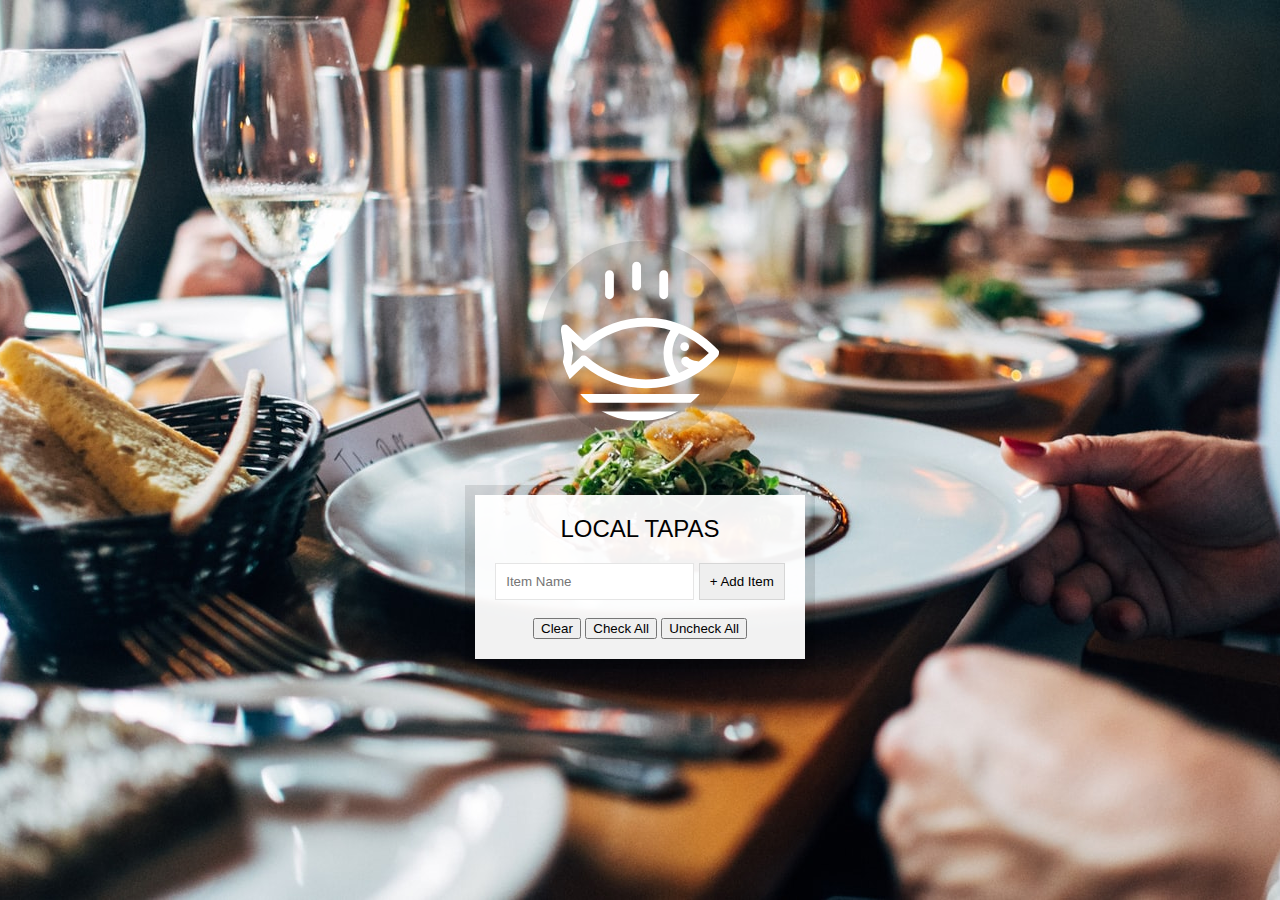
<file: localStorage/index.html>
<!DOCTYPE html>
<html lang="en">
<head>
  <meta charset="UTF-8">
  <title>LocalStorage</title>
  <link rel="stylesheet" href="style.css">
  <style></style>
</head>
<body>
  <!--
      Fish SVG Cred:
      https://thenounproject.com/search/?q=fish&i=589236
   -->

   <svg xmlns="http://www.w3.org/2000/svg" xmlns:xlink="http://www.w3.org/1999/xlink" version="1.1" x="0px" y="0px" viewBox="0 0 512 512" enable-background="new 0 0 512 512" xml:space="preserve"><g><path d="M495.9,425.3H16.1c-5.2,0-10.1,2.9-12.5,7.6c-2.4,4.7-2.1,10.3,0.9,14.6l39,56.4c2.6,3.8,7,6.1,11.6,6.1h401.7   c4.6,0,9-2.3,11.6-6.1l39-56.4c3-4.3,3.3-9.9,0.9-14.6C506,428.2,501.1,425.3,495.9,425.3z M449.4,481.8H62.6L43,453.6H469   L449.4,481.8z"/><path d="M158.3,122c7.8,0,14.1-6.3,14.1-14.1V43.4c0-7.8-6.3-14.1-14.1-14.1c-7.8,0-14.1,6.3-14.1,14.1v64.5   C144.2,115.7,150.5,122,158.3,122z"/><path d="M245.1,94.7c7.8,0,14.1-6.3,14.1-14.1V16.1c0-7.8-6.3-14.1-14.1-14.1C237.3,2,231,8.3,231,16.1v64.5   C231,88.4,237.3,94.7,245.1,94.7z"/><path d="M331.9,122c7.8,0,14.1-6.3,14.1-14.1V43.4c0-7.8-6.3-14.1-14.1-14.1s-14.1,6.3-14.1,14.1v64.5   C317.8,115.7,324.1,122,331.9,122z"/><path d="M9.6,385.2c5.3,2.8,11.8,1.9,16.2-2.2l50.6-47.7c56.7,46.5,126.6,71.9,198.3,71.9c0,0,0,0,0,0   c87.5,0,169.7-36.6,231.4-103.2c5-5.4,5-13.8,0-19.2c-61.8-66.5-144-103.2-231.4-103.2c-72,0-142.2,25.6-199,72.5l-50-47.1   c-4.4-4.1-10.9-5-16.2-2.2c-5.3,2.8-8.3,8.7-7.4,14.6l11.6,75L2.2,370.6C1.3,376.5,4.2,382.4,9.6,385.2z M380.9,230.8   c34.9,14.3,67.2,35.7,95.3,63.6c-10.1,10-20.8,19.2-31.9,27.5c-22.4-3.3-29.6-8.8-30.7-9.7c-4-5.7-11.8-7.7-18.1-4.4   c-6.9,3.6-9.5,12.2-5.9,19.1c1.9,3.5,7.3,10.3,22.4,16c-10.1,5.7-20.5,10.7-31.1,15.1C352.4,320.2,352.4,268.6,380.9,230.8z    M36.3,255.6l29.4,27.7c5.3,5,13.6,5.1,19.1,0.3c53.2-47.6,120.7-73.7,190-73.7c26.9,0,53.2,3.9,78.5,11.3   c-29.3,44.6-29.3,102,0,146.6c-25.3,7.4-51.6,11.3-78.5,11.3c-69,0-136.3-26-189.4-73.2c-2.7-2.4-13.4-6.3-19.1,0.3l-30.1,28.3   l5.7-40C42.2,293,36.3,255.6,36.3,255.6z"/><circle cx="398.8" cy="273.8" r="14.1"/></g></svg>

  <div class="wrapper">
    <h2>LOCAL TAPAS</h2>
    <p></p>
    <ul class="plates">
      <li>Loading Tapas...</li>
    </ul>
    <form class="add-items">
      <input type="text" name="item" placeholder="Item Name" required>
      <input type="submit" value="+ Add Item">
    </form>
    <br/>
    <div>
      <button name="clear">Clear</button>
      <button name="checkall">Check All</button>
      <button name="uncheckall">Uncheck All</button>
    </div>
  </div>

<script>
  const addItems = document.querySelector('.add-items');
  const itemsList = document.querySelector('.plates');
  const clearBtn = document.querySelector('button[name=clear]');
  const checkAllBtn = document.querySelector('button[name=checkall]');
  const unCheckAllBtn = document.querySelector('button[name=uncheckall]');
  const items = JSON.parse(localStorage.getItem('items')) || [];
  console.log(clearBtn);

  function addItem(e){
    e.preventDefault();
    const text = (this.querySelector('[name=item]')).value;
    const item = {
      text,
      done: true
    }
    items.push(item);
    populateList(items, itemsList);
    localStorage.setItem('items', JSON.stringify(items));
    this.reset();
  }

  function toggleDone(e) {
    if(!e.target.matches('input')) return;
    const el = e.target;
    const index = el.dataset.index;
    items[index].done = !items[index].done;
    localStorage.setItem('items', JSON.stringify(items));
    populateList(items, itemsList);
  }

  function populateList(plates = [], platesList){
    platesList.innerHTML = plates.map((plate, i) => {
      return `
      <li>
        <input type="checkbox" data-index=${i} id="item${i}" ${plate.done? 'checked':null}>
        <label for="item${i}">${plate.text}</label>
      </li>
      `
    }).join('');
  }

  function clear() {
    items.splice(0, items.length);
    localStorage.setItem('items', JSON.stringify(items));
    populateList(items, itemsList);
  }

  function checkAll() {
    items.forEach(i => {
      i.done = true;
    })
    localStorage.setItem('items', JSON.stringify(items));
    populateList(items, itemsList);
  }

  function uncheckAll() {
    items.forEach(i => {
      i.done = false;
    })
    localStorage.setItem('items', JSON.stringify(items));
    populateList(items, itemsList);
  }

  clearBtn.addEventListener('click', clear);
  checkAllBtn.addEventListener('click', checkAll);
  unCheckAllBtn.addEventListener('click', uncheckAll);    
  addItems.addEventListener('submit', addItem);
  itemsList.addEventListener('click', toggleDone);
  populateList(items, itemsList)

</script>


</body>
</html>
</file>
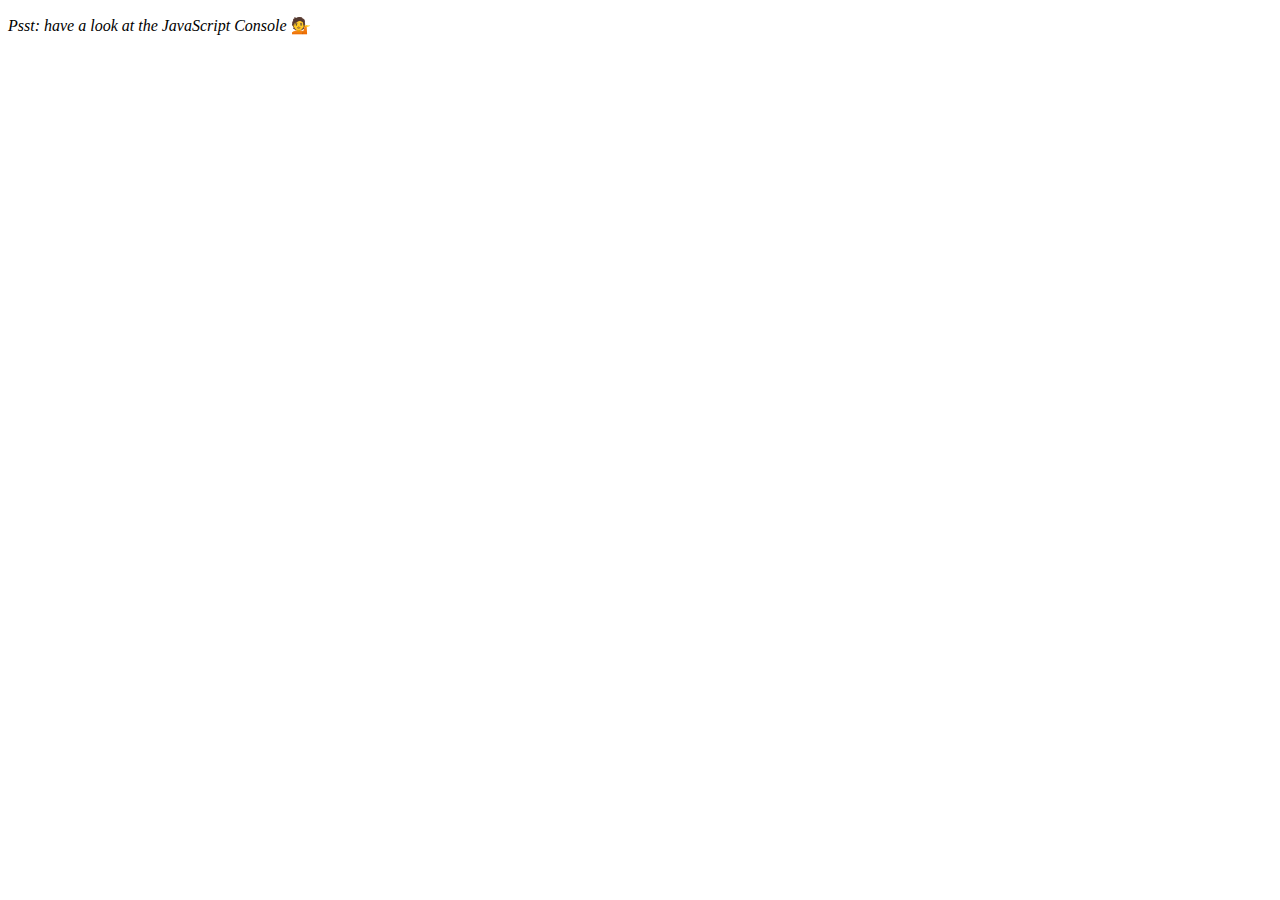
<file: array.html>
<!DOCTYPE html>
<html lang="en">
<head>
  <meta charset="UTF-8">
  <title>Array Cardio 💪</title>
</head>
<body>
  <p><em>Psst: have a look at the JavaScript Console</em> 💁</p>
  <script>
    // Some data we can work with

    const inventors = [
      { first: 'Albert', last: 'Einstein', year: 1879, passed: 1955 },
      { first: 'Isaac', last: 'Newton', year: 1643, passed: 1727 },
      { first: 'Galileo', last: 'Galilei', year: 1564, passed: 1642 },
      { first: 'Marie', last: 'Curie', year: 1867, passed: 1934 },
      { first: 'Johannes', last: 'Kepler', year: 1571, passed: 1630 },
      { first: 'Nicolaus', last: 'Copernicus', year: 1473, passed: 1543 },
      { first: 'Max', last: 'Planck', year: 1858, passed: 1947 },
      { first: 'Katherine', last: 'Blodgett', year: 1898, passed: 1979 },
      { first: 'Ada', last: 'Lovelace', year: 1815, passed: 1852 },
      { first: 'Sarah E.', last: 'Goode', year: 1855, passed: 1905 },
      { first: 'Lise', last: 'Meitner', year: 1878, passed: 1968 },
      { first: 'Hanna', last: 'Hammarström', year: 1829, passed: 1909 }
    ];

    const people = [
      'Bernhard, Sandra', 'Bethea, Erin', 'Becker, Carl', 'Bentsen, Lloyd', 'Beckett, Samuel', 'Blake, William', 'Berger, Ric', 'Beddoes, Mick', 'Beethoven, Ludwig',
      'Belloc, Hilaire', 'Begin, Menachem', 'Bellow, Saul', 'Benchley, Robert', 'Blair, Robert', 'Benenson, Peter', 'Benjamin, Walter', 'Berlin, Irving',
      'Benn, Tony', 'Benson, Leana', 'Bent, Silas', 'Berle, Milton', 'Berry, Halle', 'Biko, Steve', 'Beck, Glenn', 'Bergman, Ingmar', 'Black, Elk', 'Berio, Luciano',
      'Berne, Eric', 'Berra, Yogi', 'Berry, Wendell', 'Bevan, Aneurin', 'Ben-Gurion, David', 'Bevel, Ken', 'Biden, Joseph', 'Bennington, Chester', 'Bierce, Ambrose',
      'Billings, Josh', 'Birrell, Augustine', 'Blair, Tony', 'Beecher, Henry', 'Biondo, Frank'
    ];
    
    // Array.prototype.filter()
    // 1. Filter the list of inventors for those who were born in the 1500's
    var filterResults = inventors.filter(p => p.year > 1500 && p.year < 1600 )

    // Array.prototype.map()
    // 2. Give us an array of the inventors first and last names
    var mapResults = inventors.map(p => `${p.first} ${p.last}`)

    // Array.prototype.sort()
    // 3. Sort the inventors by birthdate, oldest to youngest
    var sortResults = inventors.sort(function (a, b) {
        return b.year - a.year;
    })

    // Array.prototype.reduce()
    // 4. How many years did all the inventors live all together?

    var reduceResults = inventors.reduce((acc, curr) => {
        return acc + (curr.passed - curr.year);
    }, 0);

    // 5. Sort the inventors by years lived
    var sortbyyearsResults = inventors.sort(function (a, b) {
        return (b.passed - b.year) - (a.passed - a.year);
    })

    // 6. create a list of Boulevards in Paris that contain 'de' anywhere in the name
    // https://en.wikipedia.org/wiki/Category:Boulevards_in_Paris
    // const category = document.querySelector('.mw-category');
    // const links = [...category.querySelectorAll('a')];
    // const des = links.filter(i => i.textContent.includes('de'))


    // 7. sort Exercise
    // Sort the people alphabetically by last name
    var sortpeopleResults = people.sort((a, b) => {
       //return a.split(', ')[0] - b.split(', ')[0];
       const [blast, bfirst] = b.split(', ');
       const [alast, afirst] = a.split(', ');
       return blast > alast? 1:-1;
   
    })

    // 8. Reduce Exercise
    // Sum up the instances of each of these
    const data = ['car', 'car', 'truck', 'truck', 'bike', 'walk', 'car', 'van', 'bike', 'walk', 'car', 'van', 'car', 'truck' ];
    const lastOne = data.reduce((dic, item) => {
        if (item in dic) {
          dic[item] += 1
        } else {
          dic[item] = 1
        }
        return dic;
    },{});
  </script>
</body>
</html>
</file>
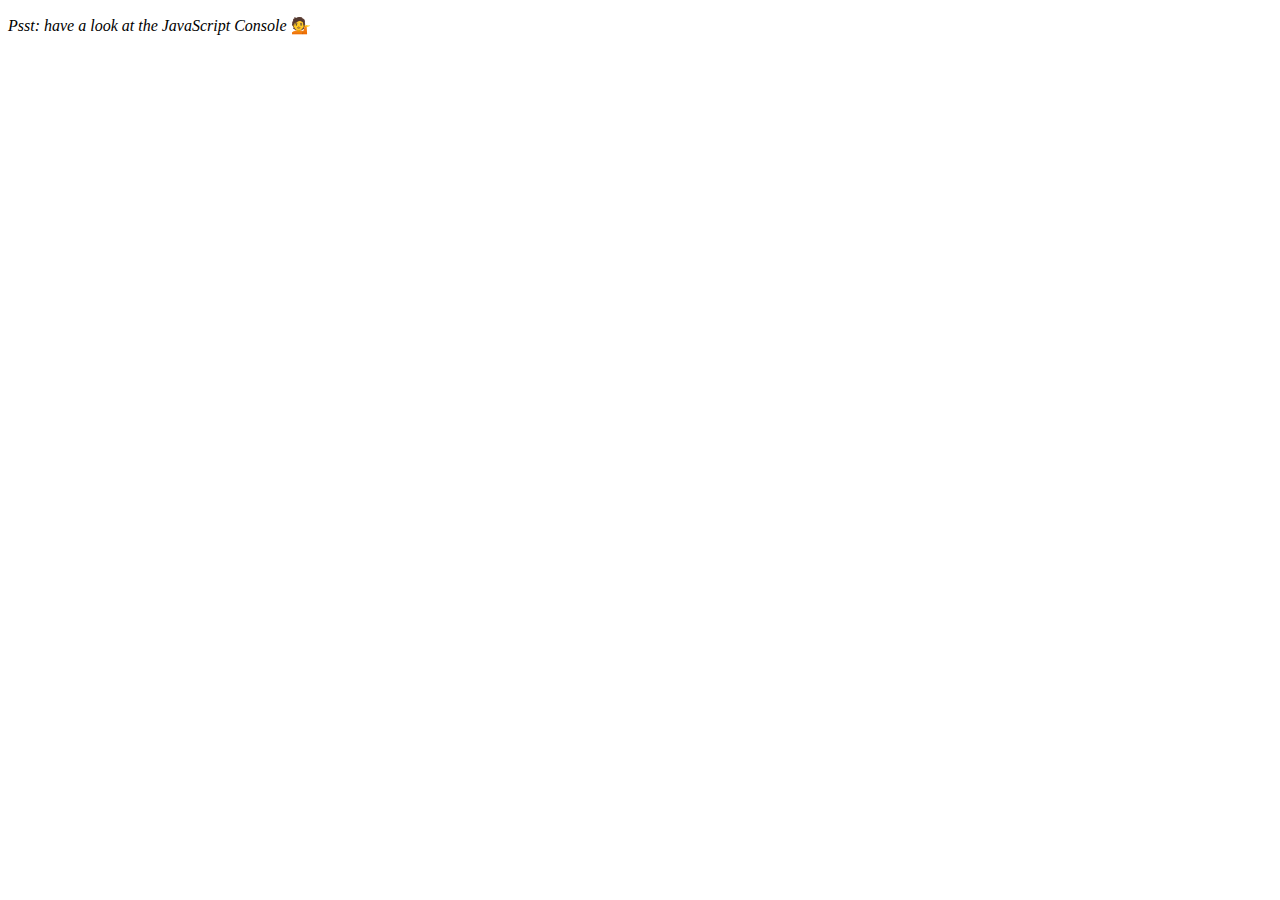
<file: arraySecond.html>
<!DOCTYPE html>
<html lang="en">
<head>
  <meta charset="UTF-8">
  <title>Array Cardio 💪💪</title>
</head>
<body>
  <p><em>Psst: have a look at the JavaScript Console</em> 💁</p>
  <script>
    // ## Array Cardio Day 2

    const people = [
      { name: 'Wes', year: 1988 },
      { name: 'Kait', year: 1986 },
      { name: 'Irv', year: 1970 },
      { name: 'Lux', year: 2015 }
    ];

    const comments = [
      { text: 'Love this!', id: 523423 },
      { text: 'Super good', id: 823423 },
      { text: 'You are the best', id: 2039842 },
      { text: 'Ramen is my fav food ever', id: 123523 },
      { text: 'Nice Nice Nice!', id: 542328 }
    ];

    // Some and Every Checks
    // Array.prototype.some() // is at least one person 19 or older?
    // Array.prototype.every() // is everyone 19 or older?
    
    people.some(p => (new Date().getFullYear() - p.year) >= 19);
    people.every(p => (new Date().getFullYear() - p.year) >= 19);

    // Array.prototype.find()
    // Find is like filter, but instead returns just the one you are looking for
    // find the comment with the ID of 823423
    const found = comments.find(c => c.id == '823423');

    // Array.prototype.findIndex()
    // Find the comment with this ID
    // delete the comment with the ID of 823423
    const findByIndex = comments.findIndex(c => c.id == '823423');
    comments.splice(findByIndex, 1);
    // Alternatively
    const newComments = [
        ...comments.slice(0, findByIndex),
        ...comments.slice(findByIndex + 1)
    ]
    console.log(newComments);

  </script>
</body>
</html>
</file>
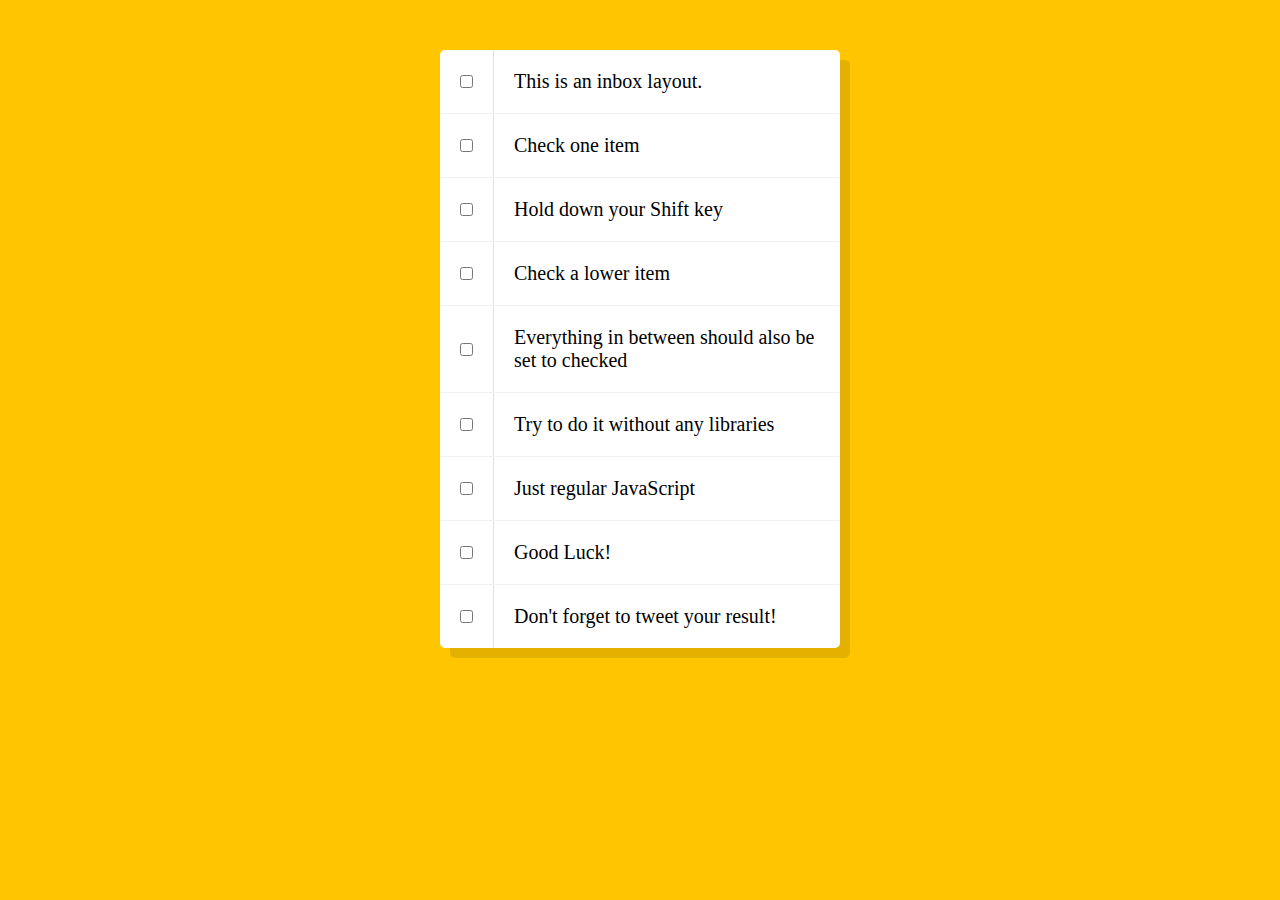
<file: checkBoxes.html>
<!DOCTYPE html>
<html lang="en">
<head>
  <meta charset="UTF-8">
  <title>Hold Shift to Check Multiple Checkboxes</title>
</head>
<body>
  <style>

    html {
      font-family: sans-serif;
      background: #ffc600;
    }

    .inbox {
      max-width: 400px;
      margin: 50px auto;
      background: white;
      border-radius: 5px;
      box-shadow: 10px 10px 0 rgba(0,0,0,0.1);
    }

    .item {
      display: flex;
      align-items: center;
      border-bottom: 1px solid #F1F1F1;
    }

    .item:last-child {
      border-bottom: 0;
    }

    input:checked + p {
      background: #F9F9F9;
      text-decoration: line-through;
    }

    input[type="checkbox"] {
      margin: 20px;
    }

    p {
      margin: 0;
      padding: 20px;
      transition: background 0.2s;
      flex: 1;
      font-family:'helvetica neue';
      font-size: 20px;
      font-weight: 200;
      border-left: 1px solid #D1E2FF;
    }
  </style>
   <!--
   The following is a common layout you would see in an email client.
   When a user clicks a checkbox, holds Shift, and then clicks another checkbox a few rows down, all the checkboxes inbetween those two checkboxes should be checked.
  -->
  <div class="inbox">
    <div class="item">
      <input type="checkbox">
      <p>This is an inbox layout.</p>
    </div>
    <div class="item">
      <input type="checkbox">
      <p>Check one item</p>
    </div>
    <div class="item">
      <input type="checkbox">
      <p>Hold down your Shift key</p>
    </div>
    <div class="item">
      <input type="checkbox">
      <p>Check a lower item</p>
    </div>
    <div class="item">
      <input type="checkbox">
      <p>Everything in between should also be set to checked</p>
    </div>
    <div class="item">
      <input type="checkbox">
      <p>Try to do it without any libraries</p>
    </div>
    <div class="item">
      <input type="checkbox">
      <p>Just regular JavaScript</p>
    </div>
    <div class="item">
      <input type="checkbox">
      <p>Good Luck!</p>
    </div>
    <div class="item">
      <input type="checkbox">
      <p>Don't forget to tweet your result!</p>
    </div>
  </div>

<script>
const checkBoxes = document.querySelectorAll('.inbox input[type="checkbox"]');
let lastChecked;

function handleCheck(e){
  let inBetween = false;
  if(e.shiftKey && this.checked) {
    checkBoxes.forEach(checkbox => {
      if(checkbox === this || checkbox === lastChecked) {
        inBetween = !inBetween;
      }

      if(inBetween) {
        checkbox.checked = true;
      }
    });
  }
  lastChecked = this;
}

checkBoxes.forEach(checkbox => checkbox.addEventListener(
  'click', handleCheck
))
</script>
</body>
</html>
</file>
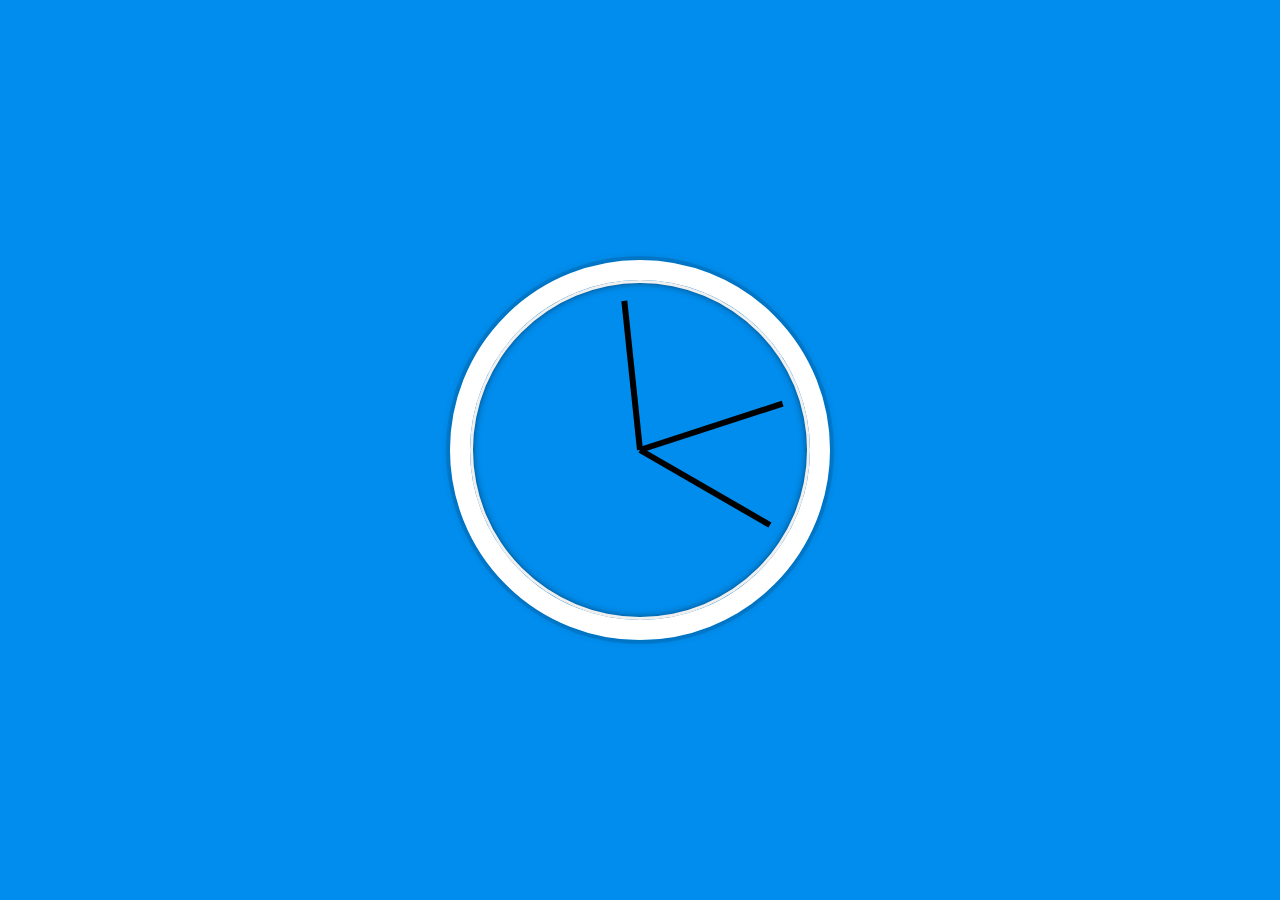
<file: clock.html>
<!DOCTYPE html>
<html lang="en">
<head>
  <meta charset="UTF-8">
  <title>JS + CSS Clock</title>
</head>
<body>
  
    <div class="clock">
      <div class="clock-face">
        <div class="hand hour-hand"></div>
        <div class="hand min-hand"></div>
        <div class="hand second-hand"></div>
      </div>
    </div>


  <style>
    html {
      background: #018DED url(https://unsplash.it/1500/1000?image=881&blur=5);
      background-size: cover;
      font-family: 'helvetica neue';
      text-align: center;
      font-size: 10px;
    }

    body {
      margin: 0;
      font-size: 2rem;
      display: flex;
      flex: 1;
      min-height: 100vh;
      align-items: center;
    }

    .clock {
      width: 30rem;
      height: 30rem;
      border: 20px solid white;
      border-radius: 50%;
      margin: 50px auto;
      position: relative;
      padding: 2rem;
      box-shadow:
        0 0 0 4px rgba(0,0,0,0.1),
        inset 0 0 0 3px #EFEFEF,
        inset 0 0 10px black,
        0 0 10px rgba(0,0,0,0.2);
    }

    .clock-face {
      position: relative;
      width: 100%;
      height: 100%;
      transform: translateY(-3px); /* account for the height of the clock hands */
    }

    .hand {
      width: 50%;
      height: 6px;
      background: black;
      position: absolute;
      top: 50%;
      transform-origin: 100%;
      transform: rotate(90deg);
      transition: all 0.05s;
      transition-timing-function: cubic-bezier(0.1, 2.7, 0.58, 1);
    }

  </style>
  <script>
    const second = document.querySelector('.second-hand');
    const minute = document.querySelector('.min-hand');
    const hour = document.querySelector('.hour-hand');

    function setDate(){
      const now = new Date();
      const seconds = now.getSeconds();
      const minutes = now.getMinutes();
      const hours = now.getHours();
      const secondeDegree = seconds*360/60 + 90;
      const minuteDegree = minutes*360/60 + 90;
      const hourDegree = hours*360/12 + 90;
      second.style.transform = `rotate(${secondeDegree}deg)`;
      minute.style.transform = `rotate(${minuteDegree}deg)`;
      hour.style.transform = `rotate(${hourDegree}deg)`;
    }

    setInterval(setDate, 1000);
    setDate();
  </script>
</body>
</html>
</file>
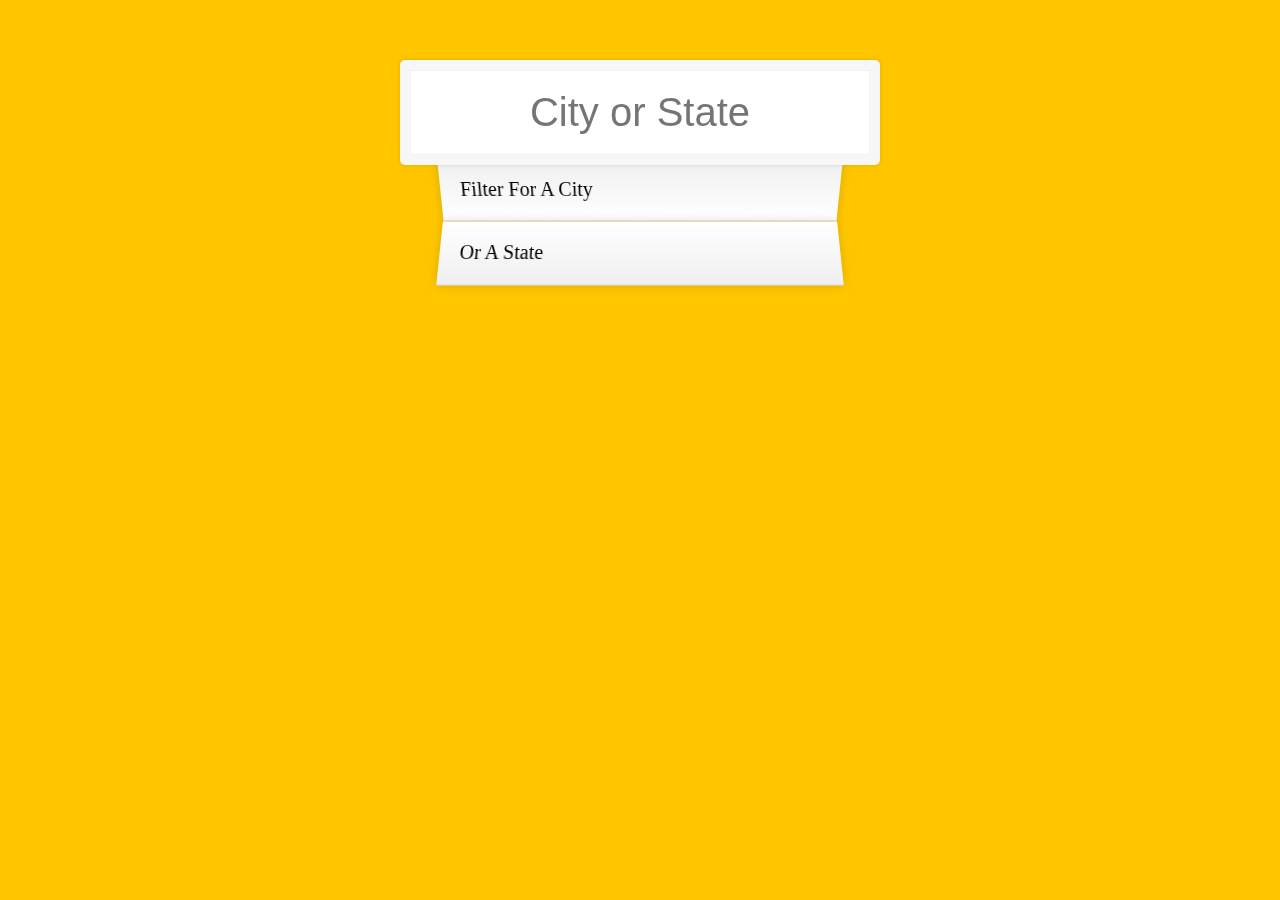
<file: fetchShow.html>
<!DOCTYPE html>
<html lang="en">
<head>
  <meta charset="UTF-8">
  <title>Type Ahead 👀</title>
  <link rel="stylesheet" href="style.css">
</head>
<body>

  <form class="search-form">
    <input type="text" class="search" placeholder="City or State">
    <ul class="suggestions">
      <li>Filter for a city</li>
      <li>or a state</li>
    </ul>
  </form>
<script>
const endpoint = 'https://gist.githubusercontent.com/Miserlou/c5cd8364bf9b2420bb29/raw/2bf258763cdddd704f8ffd3ea9a3e81d25e2c6f6/cities.json';
const searchInput = document.querySelector('.search');
const suggestions = document.querySelector('.suggestions');

searchInput.addEventListener('keyup', displayMatches);

const cities = [];
fetch(endpoint).then(value => value.json()).then(data => cities.push(...data));

function findMatches (wordToMatch, cities) {
    return cities.filter(x => {
        const regex = new RegExp(wordToMatch, 'gi');
        return x.city.match(regex) || x.state.match(regex)
    });
//Alternative:  return cities.filter(x => x.city.includes(wordToMatch))
}

function numberWithCommas(x) {
  return x.toString().replace(/\B(?=(\d{3})+(?!\d))/g, ',');
}

function displayMatches() {
    const places = findMatches(this.value, cities);
    const html = places.map(place => {
        const cityRegex = new RegExp(this.value, 'gi');
        const cityName = place.city.replace(cityRegex, `<span class="h1">${this.value}</span>`)

        const stateRegex = new RegExp(this.value, 'gi');
        const stateName = place.state.replace(stateRegex, `<span class="h1">${this.value}</span>`)
        return `
        <li>
            <span class="name">${cityName}, ${stateName}</span>
            <span class="population">${numberWithCommas(place.population)}</span>
        </li>
        `;
    }).join('');
    suggestions.innerHTML = html;
    console.log(html);
}

</script>
</body>
</html>
</file>
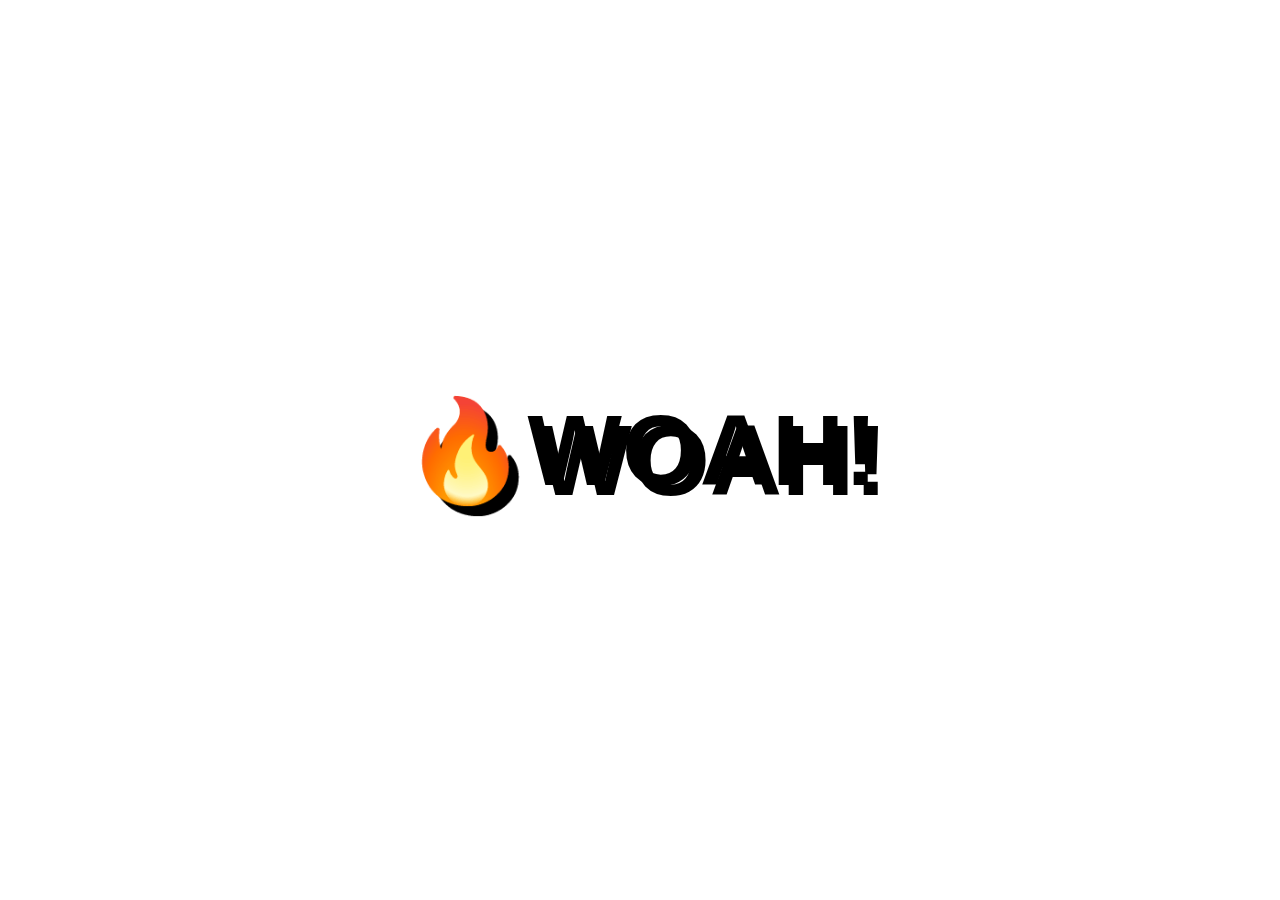
<file: mouseShadow.html>
<!DOCTYPE html>
<html lang="en">
<head>
  <meta charset="UTF-8">
  <title>Mouse Shadow</title>
</head>
<body>

  <div class="hero">
    <h1 contenteditable>🔥WOAH!</h1>
  </div>

  <style>
  html {
    color: black;
    font-family: sans-serif;
  }

  body {
    margin: 0;
  }

  .hero {
    min-height: 100vh;
    display: flex;
    justify-content: center;
    align-items: center;
    color: black;
  }

  h1 {
    text-shadow: 10px 10px 0 rgba(0,0,0,1);
    font-size: 100px;
  }
  </style>

<script>
const hero = document.querySelector('.hero');
const text = hero.querySelector('h1');
const walk = 300;

function shadow(e) {
  const { offsetWidth:width, offsetWidth:height } = hero;
  let { offsetX: x, offsetY: y } = e;
  if (this !== e.target) {
    x += e.target.offsetLeft;
    y += e.target.offsetTop;
  }

  const xWalk = Math.round((x / width * walk) - (walk / 2));
  const yWalk = Math.round((y / height * walk) - (walk / 2));

  text.style.textShadow = `
  ${xWalk}px ${yWalk}px 0 rgba(255, 0, 255, 0.7),
  ${xWalk * -1}px ${yWalk}px 0 rgba(0, 255, 255, 0.7),
  ${yWalk}px ${xWalk*-1}px 0 rgba(255, 255, 0, 0.7),
  ${yWalk * -1}px ${xWalk}px 0 rgba(0, 0, 255, 0.7)`;
  console.log(xWalk, yWalk); 
}

hero.addEventListener('mousemove', shadow);
</script>
</body>
</html>
</file>
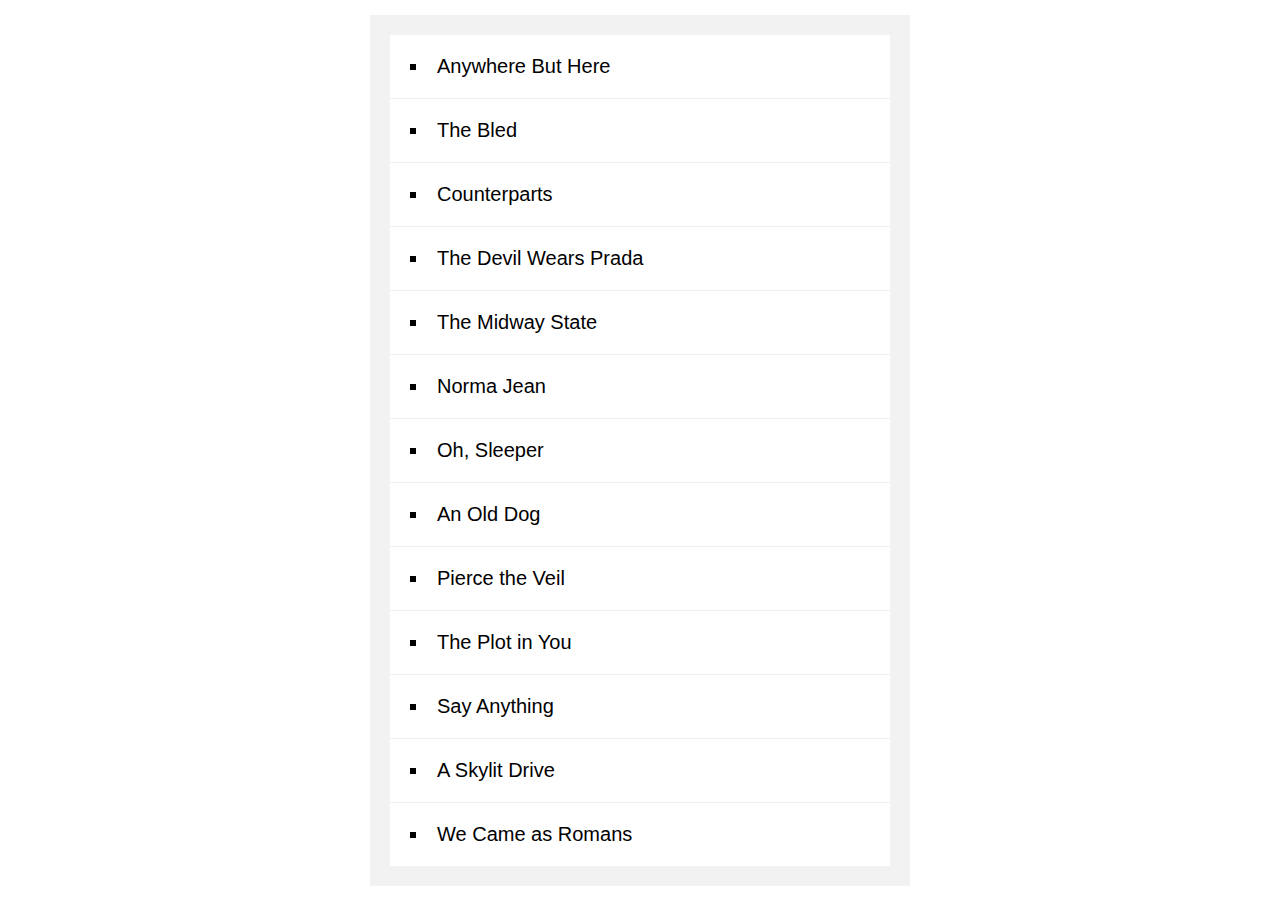
<file: sortArticles.html>
<!DOCTYPE html>
<html lang="en">
<head>
  <meta charset="UTF-8">
  <title>Sort Without Articles</title>
</head>
<body>

  <style>
    body {
      margin: 0;
      font-family: sans-serif;
      background: url("https://source.unsplash.com/nDqA4d5NL0k/2000x2000");
      background-size: cover;
      display: flex;
      align-items: center;
      min-height: 100vh;
    }

    #bands {
      list-style: inside square;
      font-size: 20px;
      background: white;
      width: 500px;
      margin: auto;
      padding: 0;
      box-shadow: 0 0 0 20px rgba(0, 0, 0, 0.05);
    }
    
    #bands li {
      border-bottom: 1px solid #efefef;
      padding: 20px;
    }
    
    #bands li:last-child {
      border-bottom: 0;
    }

    a {
      color: #ffc600;
      text-decoration: none;
    }

  </style>

  <ul id="bands"></ul>

<script>
const bands = ['The Plot in You', 'The Devil Wears Prada', 'Pierce the Veil', 'Norma Jean', 'The Bled', 'Say Anything', 'The Midway State', 'We Came as Romans', 'Counterparts', 'Oh, Sleeper', 'A Skylit Drive', 'Anywhere But Here', 'An Old Dog'];

function strip(bandName) {
    return bandName.replace(/^(a |the |an )/i, '').trim();
}

const sortedBands = bands.sort((a, b) => strip(a) > strip(b)? 1: -1);

document.querySelector('#bands').innerHTML = sortedBands.map(i => `<li>${i}</li>`).join('');

</script>

</body>
</html>
</file>
<file: localStorage/style.css>
html {
  box-sizing: border-box;
  background: url("oh-la-la.jpeg") center no-repeat;
  background-size: cover;
  min-height: 100vh;
  display: flex;
  justify-content: center;
  align-items: center;
  text-align: center;
  font-family: Futura, "Trebuchet MS", Arial, sans-serif;
}

*,
*:before,
*:after {
  box-sizing: inherit;
}

svg {
  fill: white;
  background: rgba(0, 0, 0, 0.1);
  padding: 20px;
  border-radius: 50%;
  width: 200px;
  margin-bottom: 50px;
}

.wrapper {
  padding: 20px;
  max-width: 350px;
  background: rgba(255, 255, 255, 0.95);
  box-shadow: 0 0 0 10px rgba(0, 0, 0, 0.1);
}

h2 {
  text-align: center;
  margin: 0;
  font-weight: 200;
}

.plates {
  margin: 0;
  padding: 0;
  text-align: left;
  list-style: none;
}

.plates li {
  border-bottom: 1px solid rgba(0, 0, 0, 0.2);
  padding: 10px 0;
  font-weight: 100;
  display: flex;
}

.plates label {
  flex: 1;
  cursor: pointer;
}

.plates input {
  display: none;
}

.plates input + label:before {
  content: "⬜️";
  margin-right: 10px;
}

.plates input:checked + label:before {
  content: "🌮";
}

.add-items {
  margin-top: 20px;
}

.add-items input {
  padding: 10px;
  outline: 0;
  border: 1px solid rgba(0, 0, 0, 0.1);
}
</file>
<file: style.css>
html {
    box-sizing: border-box;
    background: #ffc600;
    font-family: 'helvetica neue';
    font-size: 20px;
    font-weight: 200;
  }
  
  *, *:before, *:after {
    box-sizing: inherit;
  }
  
  input {
    width: 100%;
    padding: 20px;
  }
  
  .search-form {
    max-width: 400px;
    margin: 50px auto;
  }
  
  input.search {
    margin: 0;
    text-align: center;
    outline: 0;
    border: 10px solid #F7F7F7;
    width: 120%;
    left: -10%;
    position: relative;
    top: 10px;
    z-index: 2;
    border-radius: 5px;
    font-size: 40px;
    box-shadow: 0 0 5px rgba(0, 0, 0, 0.12), inset 0 0 2px rgba(0, 0, 0, 0.19);
  }
  
  .suggestions {
    margin: 0;
    padding: 0;
    position: relative;
    /*perspective: 20px;*/
  }
  
  .suggestions li {
    background: white;
    list-style: none;
    border-bottom: 1px solid #D8D8D8;
    box-shadow: 0 0 10px rgba(0, 0, 0, 0.14);
    margin: 0;
    padding: 20px;
    transition: background 0.2s;
    display: flex;
    justify-content: space-between;
    text-transform: capitalize;
  }
  
  .suggestions li:nth-child(even) {
    transform: perspective(100px) rotateX(3deg) translateY(2px) scale(1.001);
    background: linear-gradient(to bottom,  #ffffff 0%,#EFEFEF 100%);
  }
  
  .suggestions li:nth-child(odd) {
    transform: perspective(100px) rotateX(-3deg) translateY(3px);
    background: linear-gradient(to top,  #ffffff 0%,#EFEFEF 100%);
  }
  
  span.population {
    font-size: 15px;
  }
  
  .h1 {
    background: #ffc600;
  }
</file>
